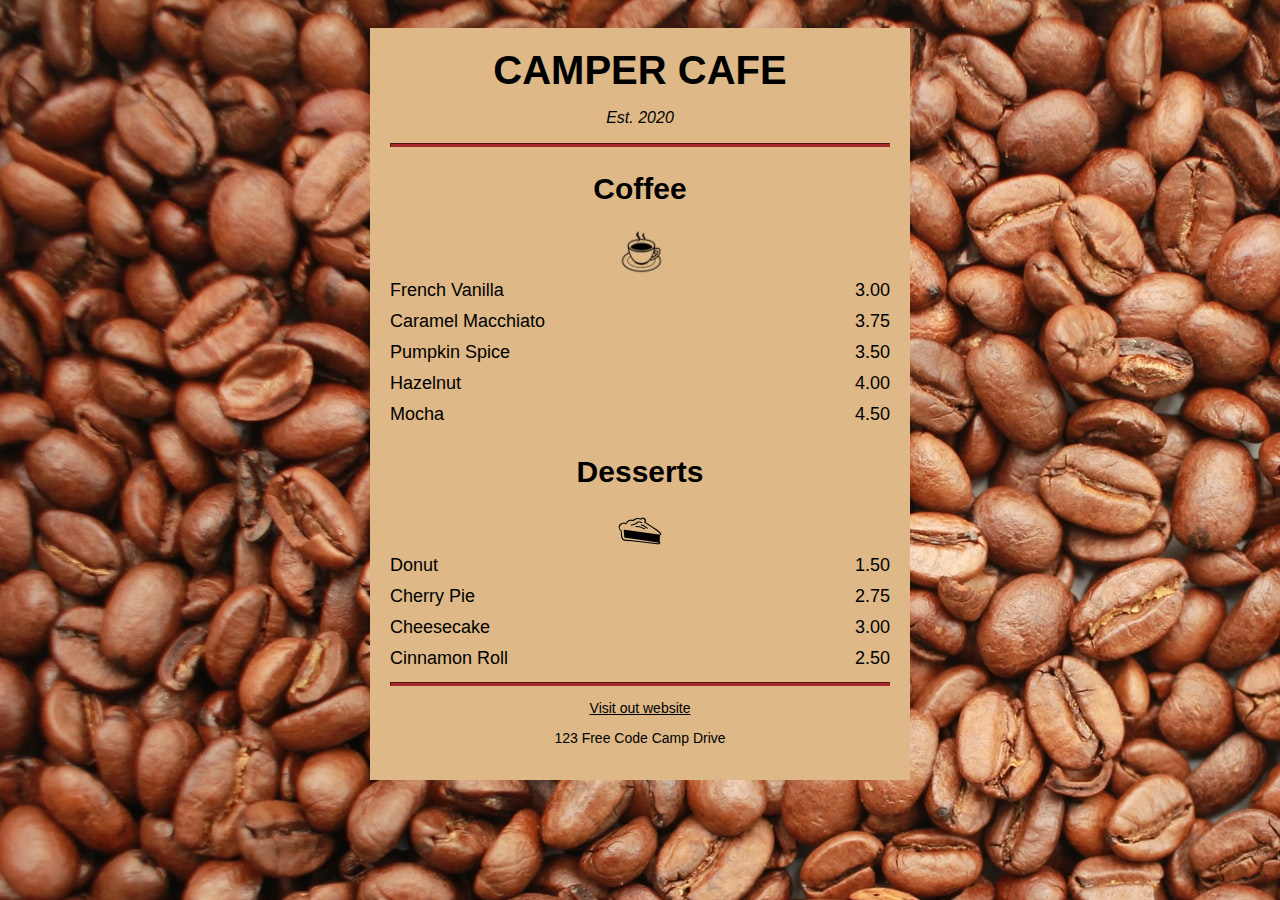
<file: A Cafe Menu Using Basic Css/index.html>
<!DOCTYPE html>
<html lang="en">
<head>
    <meta charset="UTF-8">
    <meta http-equiv="X-UA-Compatible" content="IE=edge">
    <meta name="viewport" content="width=device-width, initial-scale=1.0">
    <title>A Cafe Menu</title>
    <link rel="stylesheet" href="index.css">
</head>
<body>
    <div class="menu">
        <main>
            <h1>CAMPER CAFE</h1>
            <p><em>Est. 2020</em></p>
        </main>
        <hr>
        <section>
            <h2>Coffee</h2>
            <img src="assets/coffee.jpg" alt="coffee-icon">
            <div class="items">
                <p class="coffee">French Vanilla</p><p class="price">3.00</p>
            </div>
            <div class="items">
                <p class="coffee">Caramel Macchiato</p><p class="price">3.75</p>
            </div>
            <div class="items">
                <p class="coffee">Pumpkin Spice</p><p class="price">3.50</p>
            </div>
            <div class="items">
                <p class="coffee">Hazelnut</p><p class="price">4.00</p>
            </div>
            <div class="items">
                <p class="coffee">Mocha</p><p class="price">4.50</p>
            </div>
        </section>
        <section>
            <h2>Desserts</h2>
            <img src="assets/pie.jpg" alt="pie">
            <div class="items">
                <p class="desserts">Donut</p><p class="price">1.50</p>
            </div>
            <div class="items">
                <p class="desserts">Cherry Pie</p><p class="price">2.75</p>
            </div>
            <div class="items">
                <p class="desserts">Cheesecake</p><p class="price">3.00</p>
            </div>
            <div class="items">
                <p class="desserts">Cinnamon Roll</p><p class="price">2.50</p>
            </div>
        </section>

        <hr> 

        <footer>
            <p><a href="https://www.freecodecamp.org/">Visit out website</a></p>
            <p>123  Free Code Camp Drive</p>
        </footer>

    </div>
</body>
</html>
</file>
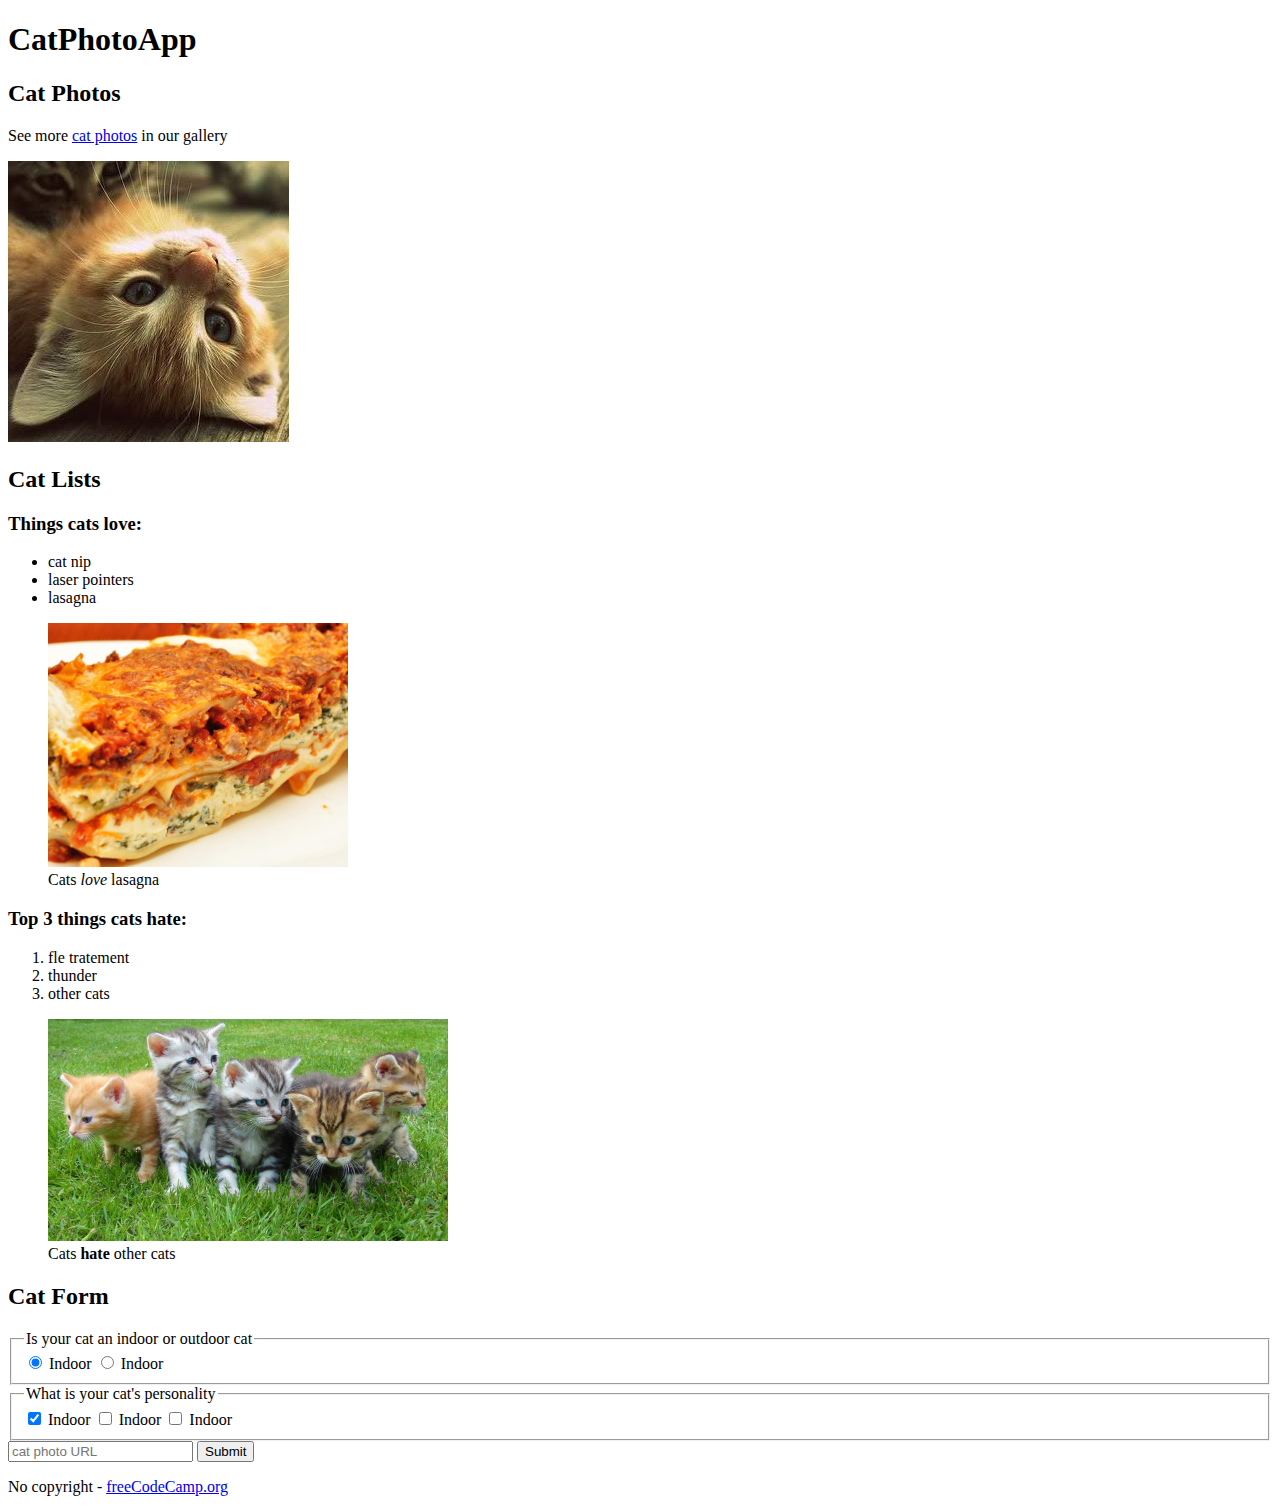
<file: Cat Photo App Using HTML/index.html>
<!DOCTYPE html>
<html lang="en">
<head>
    <meta charset="UTF-8">
    <meta http-equiv="X-UA-Compatible" content="IE=edge">
    <meta name="viewport" content="width=device-width, initial-scale=1.0">
    <title>Cat PhoTo App</title>
</head>
<body>
    <main>
        <h1>CatPhotoApp</h1>
        <section>
            <h2>Cat Photos</h2>
            <p>See more <a target="_blank" href="https://freecatphotoapp.com">cat photos</a> in our gallery</p>
            <a href="https://freecatphotoapp.com" target="_blank"> <img src="assets/relaxing-cat.jpg" alt="relaxing-cat"></a>
        </section>

        <section>
            <h2>Cat Lists</h2>

            <h3>Things cats love:</h3>
            <ul>
                <li>cat nip</li>
                <li>laser pointers</li>
                <li>lasagna</li>
            </ul>
            <figure>
                <img src="assets//lasagna.jpg" alt="lasagna">
                <figcaption>Cats <em>love</em> lasagna</figcaption>
            </figure>
            
            <h3>Top 3 things cats hate:</h3>
            <ol>
                <li>fle tratement</li>
                <li>thunder</li>
                <li>other cats</li>
            </ol>

            <figure>
                <img src="assets/cats.jpg" alt="cats">
                <figcaption>Cats <strong>hate</strong> other cats</figcaption>
            </figure>


        </section>


        <section>
            <h2>Cat Form</h2>

            <form action="">
                <fieldset>
                    <legend>Is your cat an indoor or outdoor cat</legend>
                    <input type="radio" id="indoor" name="in-out" value="indoor" checked> <label for="indoor">Indoor</label>
                    <input type="radio" id="outdoor" name="in-out" value="outdoor"> <label for="outdoor">Indoor</label>
                </fieldset>

                <fieldset>
                    <legend>What is your cat's personality</legend>
                    <input type="checkbox" id="loving" name="personality" value="loving" checked> <label for="loving">Indoor</label>
                    <input type="checkbox" id="lazy" name="personality" value="lazy"> <label for="lazy">Indoor</label>
                    <input type="checkbox" id="energetic" name="personality" value="energetic"> <label for="energetic">Indoor</label>
                </fieldset>

                <input type="text" placeholder="cat photo URL">
                <input type="submit">
            </form>

        </section>
    </main>

    <footer>
        <p>No copyright - <a target="_blank" href="https://www.freecodecamp.org/">freeCodeCamp.org</a></p>

    </footer>
</body>
</html>
</file>
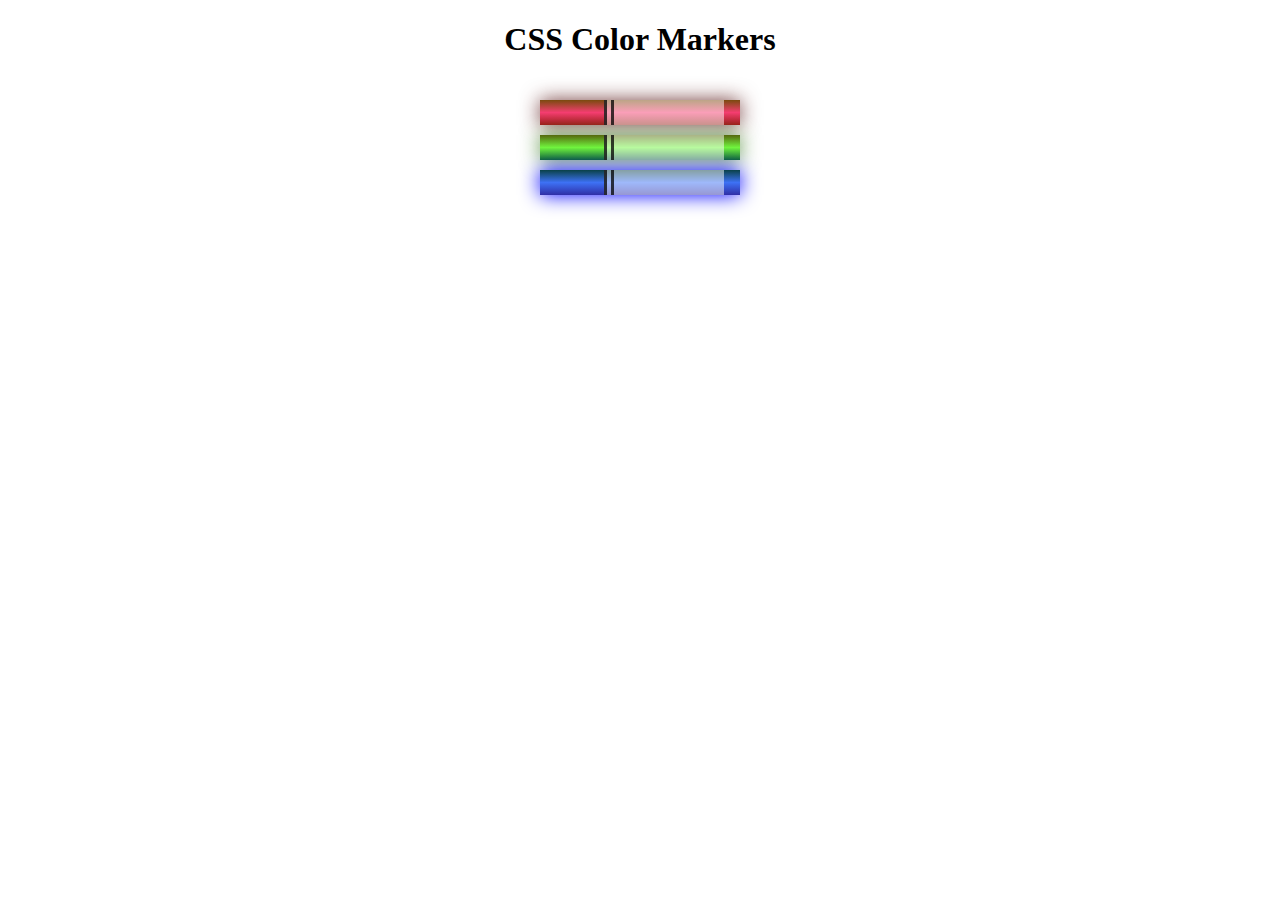
<file: Set of Colored Markers/index.html>
<!DOCTYPE html>
<html lang="en">
  <head>
    <meta charset="utf-8">
    <meta name="viewport" content="width=device-width, initial-scale=1.0">
    <title>Colored Markers</title>
    <link rel="stylesheet" href="styles.css">
  </head>
  <body>
    <h1>CSS Color Markers</h1>
    <div class="container">
      <div class="marker red">
        <div class="cap"></div>
        <div class="sleeve"></div>
      </div>
      <div class="marker green">
        <div class="cap"></div>
        <div class="sleeve"></div>
      </div>
      <div class="marker blue">
        <div class="cap"></div>
        <div class="sleeve"></div>
      </div>
    </div>
  </body>
</html>
</file>
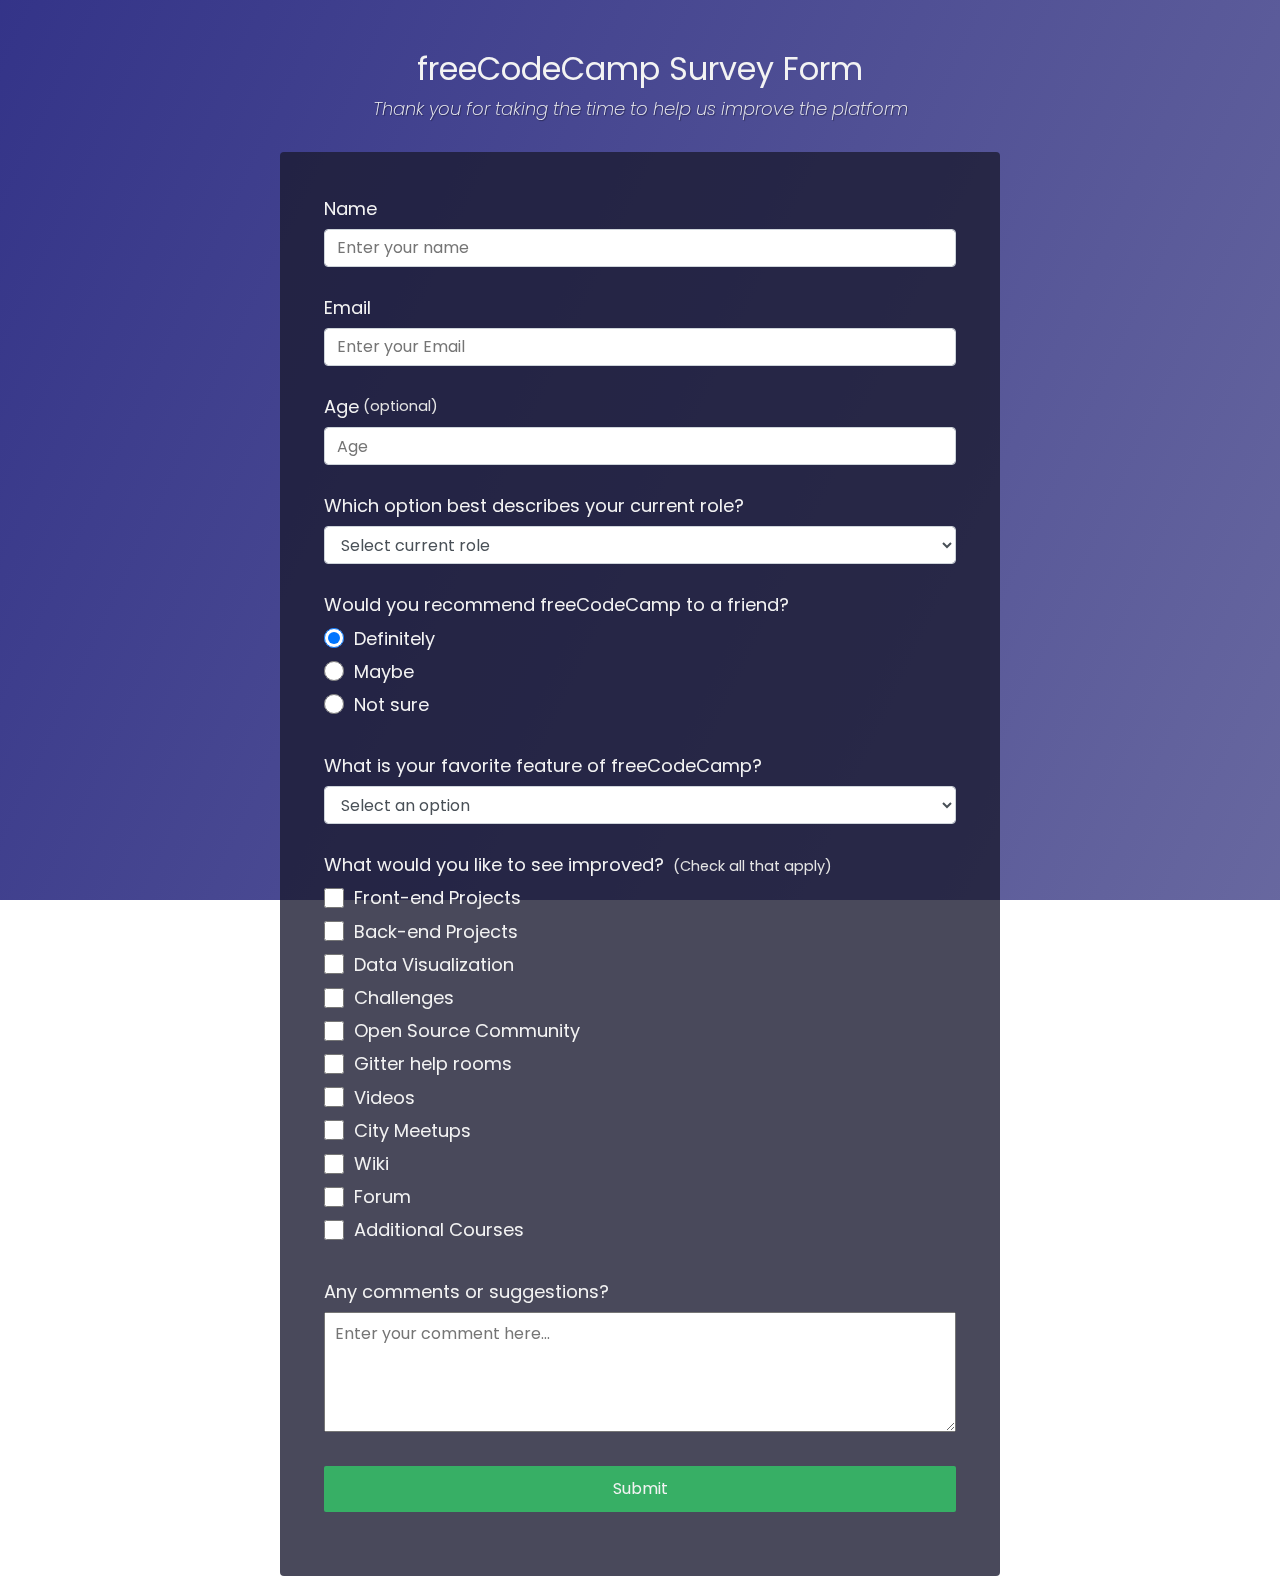
<file: Survey Form/index.html>
<!DOCTYPE html>
<html>
  <head>
    <link rel="stylesheet" href="styles.css" />
  </head>
  <body>
    <div class="container">
      <header class="header">
        <h1 id="title" class="text-center">freeCodeCamp Survey Form</h1>
        <p id="description" class="description text-center">
          Thank you for taking the time to help us improve the platform
        </p>
      </header>
      <form id="survey-form">
        <div class="form-group">
          <label id="name-label" for="name">Name</label>
          <input
            type="text"
            name="name"
            id="name"
            class="form-control"
            placeholder="Enter your name"
            required
          />
        </div>
        <div class="form-group">
          <label id="email-label" for="email">Email</label>
          <input
            type="email"
            name="email"
            id="email"
            class="form-control"
            placeholder="Enter your Email"
            required
          />
        </div>
        <div class="form-group">
          <label id="number-label" for="number"
            >Age<span class="clue">(optional)</span></label
          >
          <input
            type="number"
            name="age"
            id="number"
            min="10"
            max="99"
            class="form-control"
            placeholder="Age"
          />
        </div>
        <div class="form-group">
          <p>Which option best describes your current role?</p>
          <select id="dropdown" name="role" class="form-control" required>
            <option disabled selected value>Select current role</option>
            <option value="student">Student</option>
            <option value="job">Full Time Job</option>
            <option value="learner">Full Time Learner</option>
            <option value="preferNo">Prefer not to say</option>
            <option value="other">Other</option>
          </select>
        </div>

        <div class="form-group">
          <p>Would you recommend freeCodeCamp to a friend?</p>
          <label>
            <input
              name="user-recommend"
              value="definitely"
              type="radio"
              class="input-radio"
              checked
            />Definitely</label
          >
          <label>
            <input
              name="user-recommend"
              value="maybe"
              type="radio"
              class="input-radio"
            />Maybe</label
          >

          <label
            ><input
              name="user-recommend"
              value="not-sure"
              type="radio"
              class="input-radio"
            />Not sure</label
          >
        </div>

        <div class="form-group">
          <p>What is your favorite feature of freeCodeCamp?</p>
          <select id="most-like" name="mostLike" class="form-control" required>
            <option disabled selected value>Select an option</option>
            <option value="challenges">Challenges</option>
            <option value="projects">Projects</option>
            <option value="community">Community</option>
            <option value="openSource">Open Source</option>
          </select>
        </div>

        <div class="form-group">
          <p>
            What would you like to see improved?
            <span class="clue">(Check all that apply)</span>
          </p>

          <label
            ><input
              name="prefer"
              value="front-end-projects"
              type="checkbox"
              class="input-checkbox"
            />Front-end Projects</label
          >
          <label>
            <input
              name="prefer"
              value="back-end-projects"
              type="checkbox"
              class="input-checkbox"
            />Back-end Projects</label
          >
          <label
            ><input
              name="prefer"
              value="data-visualization"
              type="checkbox"
              class="input-checkbox"
            />Data Visualization</label
          >
          <label
            ><input
              name="prefer"
              value="challenges"
              type="checkbox"
              class="input-checkbox"
            />Challenges</label
          >
          <label
            ><input
              name="prefer"
              value="open-source-community"
              type="checkbox"
              class="input-checkbox"
            />Open Source Community</label
          >
          <label
            ><input
              name="prefer"
              value="gitter-help-rooms"
              type="checkbox"
              class="input-checkbox"
            />Gitter help rooms</label
          >
          <label
            ><input
              name="prefer"
              value="videos"
              type="checkbox"
              class="input-checkbox"
            />Videos</label
          >
          <label
            ><input
              name="prefer"
              value="city-meetups"
              type="checkbox"
              class="input-checkbox"
            />City Meetups</label
          >
          <label
            ><input
              name="prefer"
              value="wiki"
              type="checkbox"
              class="input-checkbox"
            />Wiki</label
          >
          <label
            ><input
              name="prefer"
              value="forum"
              type="checkbox"
              class="input-checkbox"
            />Forum</label
          >
          <label
            ><input
              name="prefer"
              value="additional-courses"
              type="checkbox"
              class="input-checkbox"
            />Additional Courses</label
          >
        </div>

        <div class="form-group">
          <p>Any comments or suggestions?</p>
          <textarea
            id="comments"
            class="input-textarea"
            name="comment"
            placeholder="Enter your comment here..."
          ></textarea>
        </div>

        <div class="form-group">
          <button type="submit" id="submit" class="submit-button">
            Submit
          </button>
        </div>
      </form>
    </div>
  </body>
</html>
</file>
<file: A Cafe Menu Using Basic Css/index.css>
body {
    background-image: url(assets/beans.jpg);
    padding: 20px;
    font-family: sans-serif;
}


.menu {
    background-color: burlywood;
    max-width: 500px;
    width: 80%;
    padding: 20px;
    margin-left: auto;
    margin-right: auto;
}

h1 {
    font-size: 40px;
    margin-top: 0;
    margin-bottom: 15px;
}

h1, h2, p  {
    text-align: center;
}

h1, h2{
    font-family: Impact, Haettenschweiler, 'Arial Narrow Bold', sans-serif;

}

h2{
    font-size: 30px;
}
img {
    display: block;
    margin-left: auto;
    margin-right: auto;
}

hr {
    height: 2px;
    background-color: brown;
    border-color: brown;
}

.items p{
    display: inline-block;
    font-size: 18px;
    margin-top: 5px;
    margin-bottom: 5px;
}


.coffee, .desserts{
    text-align: left;
    width: 75%;
}

.price{
    text-align: right;
    width: 25%;
}

.bor{
    margin-top: 25px;
}


footer {
    font-size: 14px;
  }
  
  .address {
    margin-bottom: 5px;
  }
  
  a {
    color: black;
  }
  
  a:visited {
    color: black;
  }
  
  a:hover {
    color: brown;
  }
  
  a:active {
    color: brown;
  }
</file>
<file: Set of Colored Markers/styles.css>
h1 {
    text-align: center;
  }
  
  .container {
    background-color: rgb(255, 255, 255);
    padding: 10px 0;
  }
  
  .marker {
    width: 200px;
    height: 25px;
    margin: 10px auto;
  }
  
  .cap {
    width: 60px;
    height: 25px;
  }
  
  .sleeve {
    width: 110px;
    height: 25px;
    background-color: rgba(255, 255, 255, 0.5);
    border-left: 10px double rgba(0, 0, 0, 0.75);
  }
  
  .cap, .sleeve {
    display: inline-block;
  }
  
  .red {
    background: linear-gradient(rgb(122, 74, 14), rgb(245, 62, 113), rgb(162, 27, 27));
    box-shadow: 0 0 20px 0 rgba(83, 14, 14, 0.8);
  }
  
  .green {
    background: linear-gradient(#55680D, #71F53E, #116C31);
    box-shadow: 0 0 20px 0 #3B7E20CC;
  }
  
  .blue {
    background: linear-gradient(hsl(186, 76%, 16%), hsl(223, 90%, 60%), hsl(240, 56%, 42%));
    box-shadow: 0 0 20px 0 blue;
  }
</file>
<file: Survey Form/styles.css>
@import url('https://fonts.googleapis.com/css?family=Poppins:200i,400&display=swap');

:root {
  --color-white: #f3f3f3;
  --color-darkblue: #1b1b32;
  --color-darkblue-alpha: rgba(27, 27, 50, 0.8);
  --color-green: #37af65;
}

*,
*::before,
*::after {
  box-sizing: border-box;
}

body {
  font-family: 'Poppins', sans-serif;
  font-size: 1rem;
  font-weight: 400;
  line-height: 1.4;
  color: var(--color-white);
  margin: 0;
}

/* mobile friendly alternative to using background-attachment: fixed */
body::before {
  content: '';
  position: fixed;
  top: 0;
  left: 0;
  height: 100%;
  width: 100%;
  z-index: -1;
  background: var(--color-darkblue);
  background-image: linear-gradient(
      115deg,
      rgba(58, 58, 158, 0.8),
      rgba(136, 136, 206, 0.7)
    ),
    url(https://cdn.freecodecamp.org/testable-projects-fcc/images/survey-form-background.jpeg);
  background-size: cover;
  background-repeat: no-repeat;
  background-position: center;
}

h1 {
  font-weight: 400;
  line-height: 1.2;
}

p {
  font-size: 1.125rem;
}

h1,
p {
  margin-top: 0;
  margin-bottom: 0.5rem;
}

label {
  display: flex;
  align-items: center;
  font-size: 1.125rem;
  margin-bottom: 0.5rem;
}

input,
button,
select,
textarea {
  margin: 0;
  font-family: inherit;
  font-size: inherit;
  line-height: inherit;
}

button {
  border: none;
}

.container {
  width: 100%;
  margin: 3.125rem auto 0 auto;
}

@media (min-width: 576px) {
  .container {
    max-width: 540px;
  }
}

@media (min-width: 768px) {
  .container {
    max-width: 720px;
  }
}

.header {
  padding: 0 0.625rem;
  margin-bottom: 1.875rem;
}

.description {
  font-style: italic;
  font-weight: 200;
  text-shadow: 1px 1px 1px rgba(0, 0, 0, 0.4);
}

.clue {
  margin-left: 0.25rem;
  font-size: 0.9rem;
  color: #e4e4e4;
}

.text-center {
  text-align: center;
}

/* form */

form {
  background: var(--color-darkblue-alpha);
  padding: 2.5rem 0.625rem;
  border-radius: 0.25rem;
}

@media (min-width: 480px) {
  form {
    padding: 2.5rem;
  }
}

.form-group {
  margin: 0 auto 1.25rem auto;
  padding: 0.25rem;
}

.form-control {
  display: block;
  width: 100%;
  height: 2.375rem;
  padding: 0.375rem 0.75rem;
  color: #495057;
  background-color: #fff;
  background-clip: padding-box;
  border: 1px solid #ced4da;
  border-radius: 0.25rem;
  transition: border-color 0.15s ease-in-out, box-shadow 0.15s ease-in-out;
}

.form-control:focus {
  border-color: #80bdff;
  outline: 0;
  box-shadow: 0 0 0 0.2rem rgba(0, 123, 255, 0.25);
}

.input-radio,
.input-checkbox {
  display: inline-block;
  margin-right: 0.625rem;
  min-height: 1.25rem;
  min-width: 1.25rem;
}

.input-textarea {
  min-height: 120px;
  width: 100%;
  padding: 0.625rem;
  resize: vertical;
}

.submit-button {
  display: block;
  width: 100%;
  padding: 0.75rem;
  background: var(--color-green);
  color: inherit;
  border-radius: 2px;
  cursor: pointer;
}
</file>
